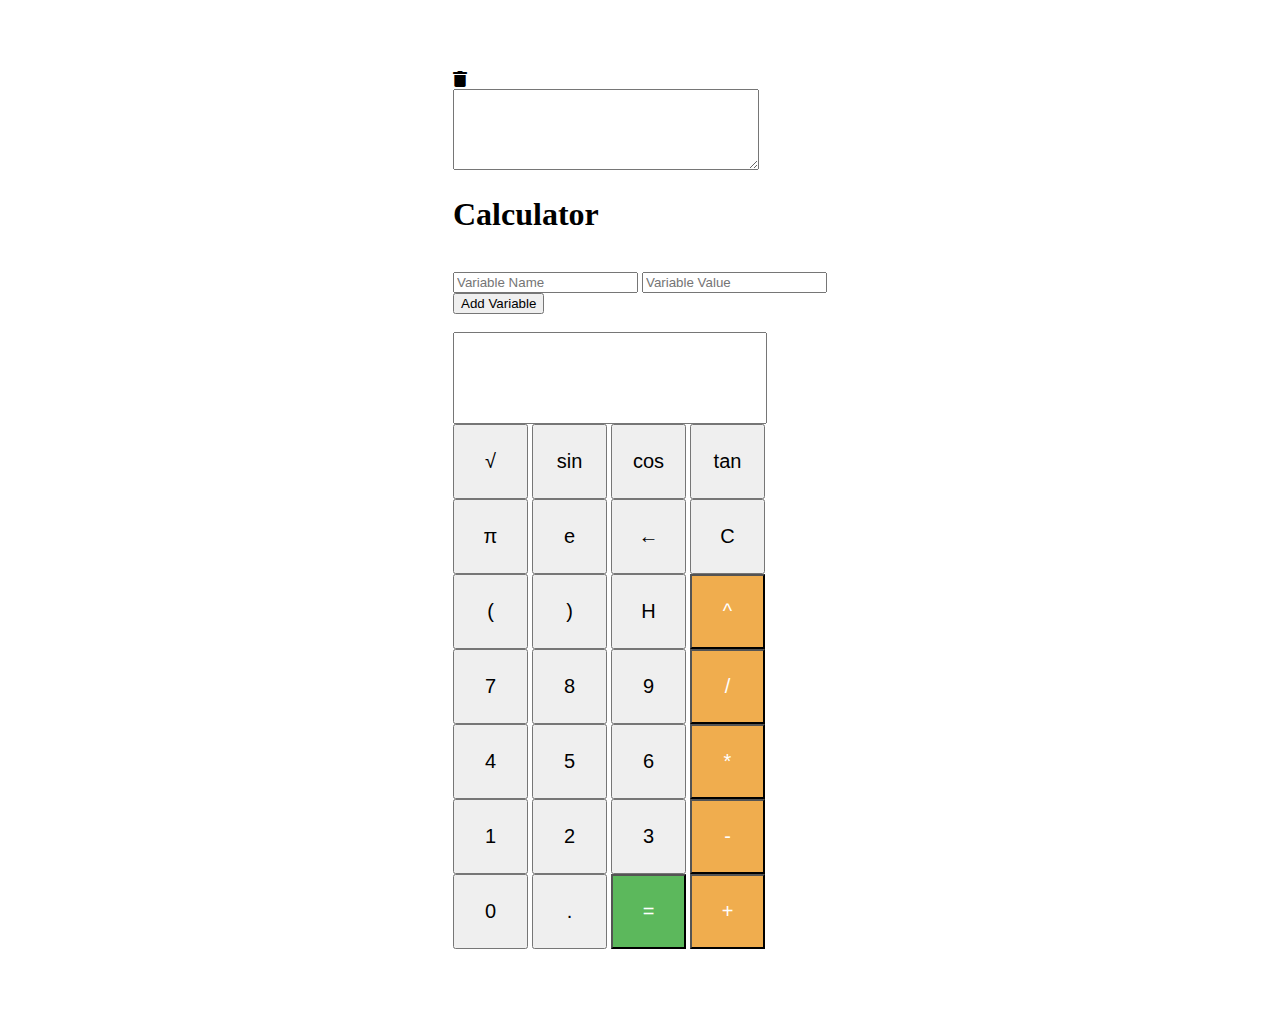
<file: index.html>
<!DOCTYPE html>
<html>
<head>
  <title>Calculator</title>
  <link rel="stylesheet" href="./calculator.css">
  <link rel="stylesheet" href="https://cdnjs.cloudflare.com/ajax/libs/font-awesome/5.15.3/css/all.min.css">

  <script src="calculator.js"></script>
</head>
<body>
  <div class="container">
    <div class="row">
      <div class="wrapper">
        <span id="del"><a onclick="deleteHistoryItem(1)"><i class="fas fa-trash"></i></a><br/>
        </span>
        <textarea id="history" rows="5" cols="30" placeholder="Press H for history" class="form-control mb-5">
         
        </textarea>
        <h1 class="text-center mb-5">Calculator</h1>
        <div>
          <span id="error"></span><br/>
          <input  id="variableName"  type="text" class="form-control" placeholder="Variable Name">
          <input   id="variableValue"  type="text" class="form-control" placeholder="Variable Value"><br/>
          <button class="btn-primary" onclick="addVariable()">Add Variable</button>
        </div>
        <span id="error"></span><br/>
        <div class="input-div">
          <input class="input-result" type="text" id="result" class="form-control mt-5"></input>
        </div>
        <div class="text-center">
          <button class="btn btn-light btn-lg" onclick="appendCharacter('sqrt')">√</button>
          <button class="btn btn-light btn-lg" onclick="appendCharacter('sin')">sin</button>
          <button class="btn btn-light btn-lg" onclick="appendCharacter('cos')">cos</button>
          <button class="btn btn-light btn-lg" onclick="appendCharacter('tan')">tan</button>
          <br>
          <button class="btn btn-light btn-lg" onclick="appendCharacter('PI')">π</button>
         <button class="btn btn-light btn-lg" onclick="appendCharacter('e')">e</button>
          <button class="btn btn-light btn-lg" onclick="appendBackspace()">←</button>
          <button class="btn btn-light btn-lg" onclick="clearInput()">C</button>
          <br/>
          <button class="btn btn-light btn-lg" onclick="appendCharacter('(')">(</button>
          <button class="btn btn-light btn-lg" onclick="appendCharacter(')')">)</button>
          <button class="btn btn-light btn-lg" onclick="handleHistory()">H</button>
          <button class="btn btn-operation btn-lg" onclick="appendCharacter('^')">^</button>
          <br/>
          <button class="btn btn-light btn-lg" onclick="appendNumber('7')">7</button>
          <button class="btn btn-light btn-lg" onclick="appendNumber('8')">8</button>
          <button class="btn btn-light btn-lg" onclick="appendNumber('9')">9</button>
          <button class="btn btn-operation btn-lg" onclick="appendCharacter('/')">/</button>
          <br>
          <button class="btn btn-light btn-lg" onclick="appendNumber('4')">4</button>
          <button class="btn btn-light btn-lg" onclick="appendNumber('5')">5</button>
          <button class="btn btn-light btn-lg" onclick="appendNumber('6')">6</button>
          <button class="btn btn-operation btn-lg" onclick="appendCharacter('*')">*</button>
          <br>
          <button class="btn btn-light btn-lg" onclick="appendNumber('1')">1</button>
          <button class="btn btn-light btn-lg" onclick="appendNumber('2')">2</button>
          <button class="btn btn-light btn-lg" onclick="appendNumber('3')">3</button>
          <button class="btn btn-operation btn-lg" onclick="appendCharacter('-')">-</button>
          <br>
          <button class="btn btn-light btn-lg" onclick="appendNumber('0')">0</button>
          <button class="btn btn-light btn-lg" onclick="appendCharacter('.')">.</button>
          <button class="btn btn-equals btn-lg" onclick="calculateResult()"> = </button>
          <button class="btn btn-operation btn-lg" onclick="appendCharacter('+')">+</button>
          <br>
          <div id="error"></div>
        </div>
      
      </div>
    </div>
  </div>
</body>
</html>
</file>
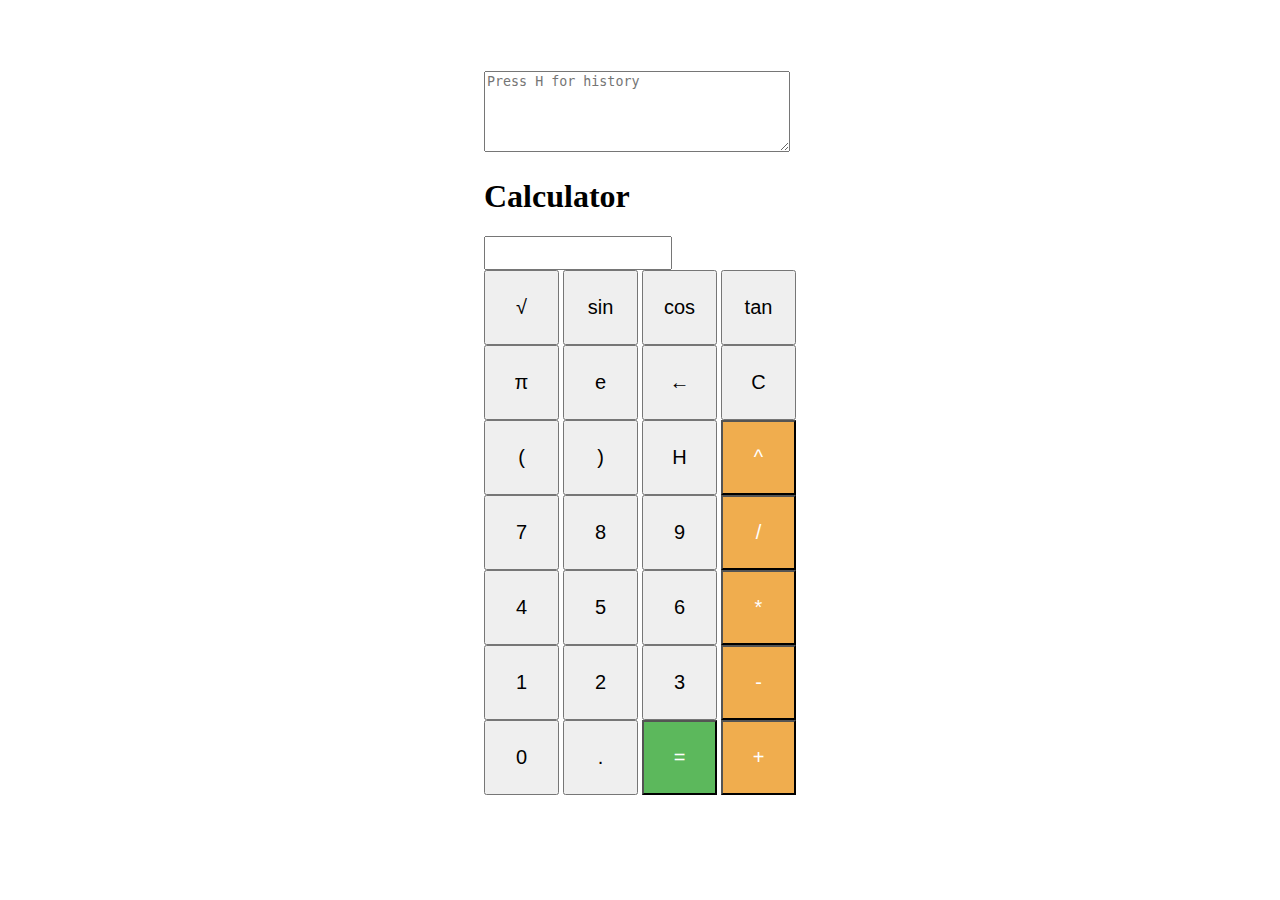
<file: calculator.html>
<!DOCTYPE html>
<html>
<head>
  <title>Calculator</title>
  <link rel="stylesheet" href="./calculator.css">
  <script src="calculator.js"></script>
</head>
<body>  <div class="container">
    <div class="row">
      <div class="wrapper">
        <textarea id="history" rows="5" cols="30" placeholder="Press H for history" class="form-control mb-5"></textarea>
        <h1 class="text-center mb-5 ">Calculator</h1>
        <input type="text" id="result" class="form-control mt-5">
        <div class="text-center">
            <button class="btn btn-light btn-lg" onclick="appendCharacter('sqrt')">√</button>
            <button class="btn btn-light btn-lg" onclick="appendCharacter('sin')">sin</button>
            <button class="btn btn-light btn-lg" onclick="appendCharacter('cos')">cos</button>
            <button class="btn btn-light btn-lg" onclick="appendCharacter('tan')">tan</button>
            <br>
            <button class="btn btn-light btn-lg" data-value='*3.14' onclick="appendCharacter('PI')">π</button>
            <button class="btn btn-light btn-lg" onclick="appendCharacter('e')">e</button>
            <button class="btn btn-light btn-lg" onclick="appendBackspace()">←</button>
            <button class="btn btn-light btn-lg" onclick="clearInput()">C</button>
            <br/>
            <button class="btn btn-light btn-lg" onclick="appendCharacter('&#40;')">&#40;</button>
            <button class="btn btn-light btn-lg" onclick="appendCharacter('&#41;')"> &#41;</button>
            <button class="btn btn-light btn-lg" onclick="handleHistory()">H</button>
            <button class="btn btn-operation btn-lg" onclick="appendCharacter('^')">^</button>
            <br/>
          <button class="btn btn-light btn-lg" onclick="appendNumber('7')">7</button>
          <button class="btn btn-light btn-lg" onclick="appendNumber('8')">8</button>
          <button class="btn btn-light btn-lg" onclick="appendNumber('9')">9</button>
          <button class="btn btn-operation btn-lg" onclick="appendCharacter('/')">/</button>
          <br>
          <button class="btn btn-light btn-lg" onclick="appendNumber('4')">4</button>
          <button class="btn btn-light btn-lg" onclick="appendNumber('5')">5</button>
          <button class="btn btn-light btn-lg" onclick="appendNumber('6')">6</button>
          <button class="btn btn-operation btn-lg" onclick="appendCharacter('*')">*</button>
          <br>
          <button class="btn btn-light btn-lg" onclick="appendNumber('1')">1</button>
          <button class="btn btn-light btn-lg" onclick="appendNumber('2')">2</button>
          <button class="btn btn-light btn-lg" onclick="appendNumber('3')">3</button>
          <button class="btn btn-operation btn-lg" onclick="appendCharacter('-')">-</button>
          <br>
          <button class="btn btn-light btn-lg " onclick="appendNumber('0')">0</button>
          <button class="btn btn-light btn-lg" onclick="appendCharacter('.')">.</button>
          <button class="btn btn-equals btn-lg" onclick="calculateResult()"> = </button>
          <button class="btn btn-operation btn-lg" onclick="appendCharacter('+')">+</button>
          <br>
          <div id="error"></div>
        </div>
      </div>
    </div>
  </div>
</body>
</html>
</file>
<file: calculator.css>
.container {
  display: flex;
  flex-wrap: wrap;
  justify-content: center; 
}

.delete-icon {
  cursor: pointer;
  margin-right: 5px;
  color: red;
}

.row {
  margin: 5%;
}

.input-span {
  width: 100%;
  text-align: right;
  font-family: arial, sans-serif;
  float: right;
  white-space: nowrap;
  margin-top: 3px;
}

.error-input {
  color: red;
  border: 2px solid red;
  box-shadow: red 2px;
}

.variable-div {
  color: red;
  border: 2px solid red;
  box-shadow: red 2px;
}

.variable-div.success {
  color: initial;
  border: none;
  box-shadow: none;
}

#error {
  color: red;
  font-size: 13px;
}

#result {
  font-size: 24px;
  width: 180px;
}

#history {
  width: 300px;
}

.input-result {
  padding: 30px 65px;
  font-size: 13px;
}

.btn {
  font-size: 20px;
  width: 75px;
  height: 75px;
}

.btn-operation {
  background-color: #f0ad4e;
  color: #ffffff;
}

.btn-equals {
  background-color: #5cb85c;
  color: #ffffff;
}
</file>
